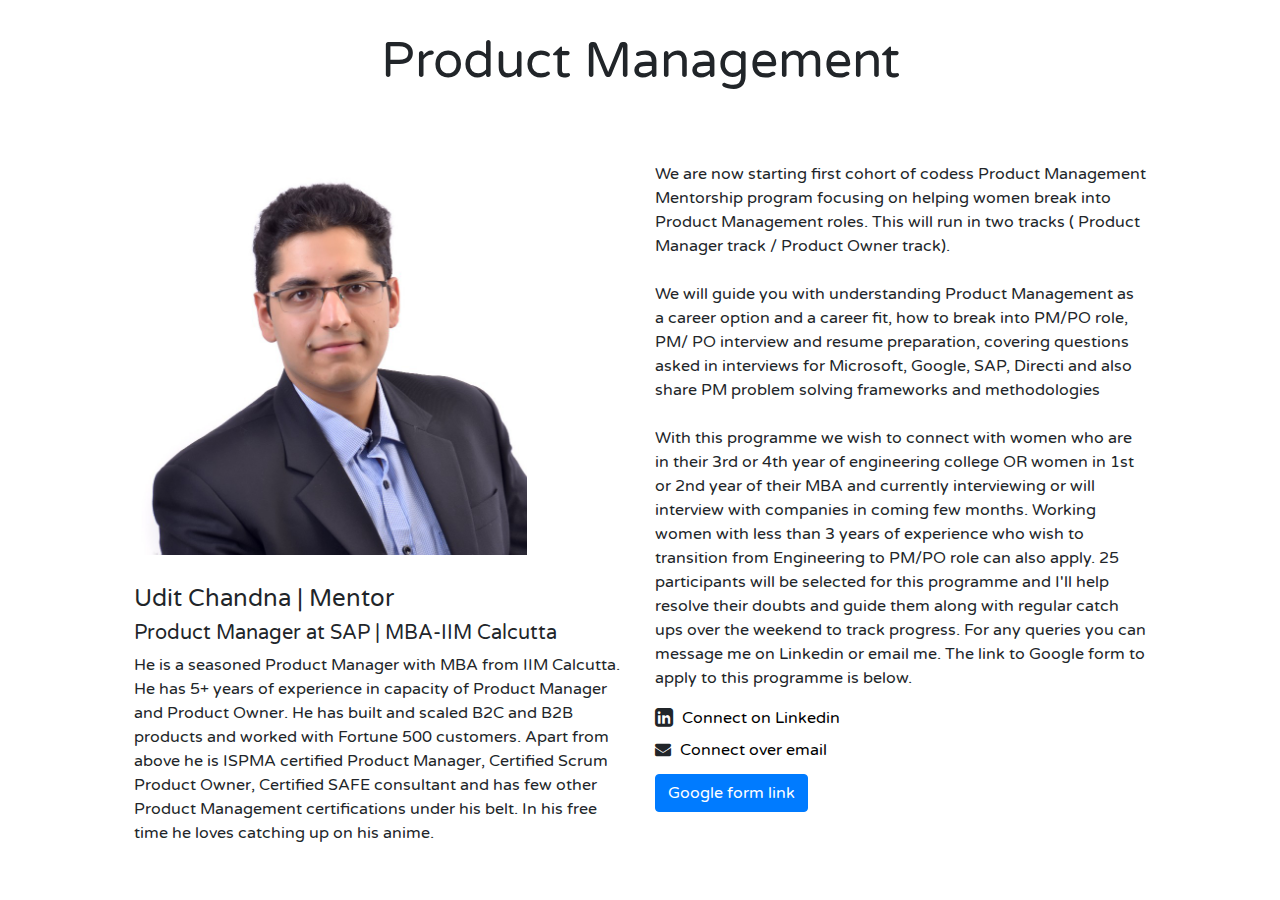
<file: pm.html>
<!DOCTYPE html>
<html lang="en">
<head>
    <meta charset="UTF-8">
    <title>Codess.Cafe</title>

    <meta charset="utf-8">
    <meta name="viewport" content="width=device-width, initial-scale=1">

    <meta property="og:url"         content="Codess.Cafe/" />
    <meta property="og:type"        content="website" />
    <meta property="og:description" content="CPro-bono mentorship by Aarnav Jindal for collegiate women in tech, helping them unlock their true potential." />
    <meta property="og:image"       content="images/logo.jpg/" />
    <meta property="og:title"       content="Codess.Cafe" />
    <link rel="shortcut icon"       href="images/logo.jpg" />

    <script src="https://code.jquery.com/jquery-3.2.1.slim.min.js" integrity="sha384-KJ3o2DKtIkvYIK3UENzmM7KCkRr/rE9/Qpg6aAZGJwFDMVNA/GpGFF93hXpG5KkN" crossorigin="anonymous"></script>
    <script src="https://cdnjs.cloudflare.com/ajax/libs/popper.js/1.12.3/umd/popper.min.js" integrity="sha384-vFJXuSJphROIrBnz7yo7oB41mKfc8JzQZiCq4NCceLEaO4IHwicKwpJf9c9IpFgh" crossorigin="anonymous"></script>
    <script src="https://ajax.googleapis.com/ajax/libs/jquery/3.3.1/jquery.min.js"></script>
    <script src="https://cdnjs.cloudflare.com/ajax/libs/popper.js/1.14.3/umd/popper.min.js"></script>
    <script src="https://maxcdn.bootstrapcdn.com/bootstrap/4.0.0-beta.2/js/bootstrap.min.js" integrity="sha384-alpBpkh1PFOepccYVYDB4do5UnbKysX5WZXm3XxPqe5iKTfUKjNkCk9SaVuEZflJ" crossorigin="anonymous"></script>
    <link rel="stylesheet" crossorigin="anonymous" href="https://maxcdn.bootstrapcdn.com/bootstrap/4.1.3/css/bootstrap.min.css">
    <link rel="stylesheet" href="css/font-awesome.css">
    <link rel="stylesheet" href="css/custom2.css">
    <link rel="stylesheet" href="css/custom.css">
    <link href="https://fonts.googleapis.com/css?family=Varela+Round" rel="stylesheet">
</head>
<body>
<div>
    <div class="container" style="padding-left: 5%; padding-right: 5%">
        <div class="row">
            <div class="col-lg-12" style="padding-bottom: 3%;padding-top: 3%">
                <h1 class="text-center" style="font-size: 50px">Product Management</h1>
            </div>
        </div>
        <div class="row">
            <div class="col-md-6" style="padding-bottom: 3%;padding-top: 3%">
                <img style="width: 80%; margin-bottom: 30px" src="images/mentor/15.jpg">
                <h4>Udit Chandna | Mentor</h4>
                <h5>Product Manager at SAP | MBA-IIM Calcutta</h5>
                <span>He is a seasoned Product Manager with MBA from IIM Calcutta. He has 5+ years of
                    experience in capacity of Product Manager and Product Owner. He
                    has built and scaled B2C and B2B products and worked with Fortune 500 customers.
                    Apart from above he is ISPMA certified Product Manager, Certified Scrum Product
                    Owner, Certified SAFE consultant and has few other Product Management certifications
                    under his belt. In his free time he loves catching up on his anime.</span>
            </div>
            <div class="col-md-6" style="padding-bottom: 3%;padding-top: 3%">
                <span>We are now starting first cohort of codess Product Management Mentorship program
                    focusing on helping women break into Product Management roles. This will run in
                    two tracks ( Product Manager track / Product Owner track).</span>
                <br><br>
                <span>We will guide you with understanding Product Management as a career option and
                    a career fit, how to break into PM/PO role, PM/ PO interview and resume preparation,
                    covering questions asked in interviews for Microsoft, Google, SAP, Directi and
                    also share PM problem solving frameworks and methodologies </span>
                <br><br>
                <span>With this programme we wish to connect with women who are in their 3rd or 4th
                    year of engineering college OR women in 1st or 2nd year of their MBA and currently
                    interviewing or will interview with companies in coming few months. Working women
                    with less than 3 years of experience who wish to transition from Engineering
                    to PM/PO role can also apply. 25 participants will be selected for this programme
                    and I'll help resolve their doubts and guide them along with regular catch ups
                    over the weekend to track progress. For any queries you can message me on Linkedin
                    or email me. The link to Google form to apply to this programme is below.</span>
                <div>
                    <i class="fa fa-lg fa-linkedin-square" style="margin-top: 20px; margin-right: 5px"></i>
                    <a href="https://www.linkedin.com/in/uditchandna/" style="color: black;">Connect on Linkedin</a>
                </div>
                <div>
                    <i class="fa fa-md fa-envelope" style="margin-top: 12px; margin-right: 5px"></i>
                    <a href="mailto: uditc2016@email.iimcal.ac.in" style="color: black">Connect over email</a>
                </div>
                <div style="margin-top: 12px;">
                    <a href="https://docs.google.com/forms/d/e/1FAIpQLSfaA-p9EaN5jhkzxyVJVkVfErNYqXyAIogOK2dgFbBEHtJggA/viewform?usp=sf_link" type="button" class="btn btn-primary">Google form link</a>
                </div>
            </div>
        </div>
    </div>
</div>
</body>
</html>
</file>
<file: css/custom2.css>
body,html{
    width: 100%;
    height: 100%;
    font-family: 'Varela Round', sans-serif;
}

.box{
    display: flex;
    justify-content: center;
    align-items: center;
    padding: 4%;
}
.text-msg{
    padding: 5px 15px;
    margin-top: 10px;
    margin-bottom: 10px;
}

.short-text{
    display: none;
}

@media (max-width: 992px) and (min-width : 768px) {
    .short-text { display: inline-block; }
    .full-text { display: none; }
}

@media (max-width : 768px) {
    .img-vis {display: none }
}

.jd-sel{
    width: 100%;
    display: block;

}
.jd-sel.btn {
    border: none;
    outline: none;
    padding: 10px 16px;
    cursor: pointer;
}
.jd-sel.btn:focus{
    outline: 0 !important;
    box-shadow: none !important;
}
.jd-sel.btn:hover{
    background-color: #f1f1f1;
}
.jd-sel.active {
    background-color: #f7f7f7;
}
.bg-start {
    background-image: url("../images/bg.png");
    height: 100%;
    background-position: center;
    background-repeat: no-repeat;
    background-size: cover;
}
.about-item{
    border-radius: 5px;
    padding-top: 30px;
    padding-bottom: 30px;
    padding-left: 10px;
    padding-right: 10px;
}
.img-center{
    margin-left: auto;
    margin-right: auto;
    display: block;
    width: 70%;
}
.hover-white {
    position: relative;
    top: 0;
    transition: top ease 0.5s;
}
.hover-gray {
    position: relative;
    top: 0;
    transition: top ease 0.5s;
}
.hover-gray:hover {
    top: -10px;
    box-shadow: 10px 10px 10px #f7f7f7;
}
.hover-white:hover{
    top: -10px;
    box-shadow: 10px 10px 10px #d7d7d7;
}
</file>
<file: css/custom.css>
.bg-white{
    background-color: white;
}

.navbar-custom {
    padding-right: 5px;
    padding-top: 25px;
}

.navbar-custom .navbar-nav > li > a:hover {
    color:#000000;
    -webkit-transition: all 0.3s;
    -moz-transition: all 0.3s;
    transition: all 0.3s;
}

.navbar-custom .navbar-toggle {
    background:#555555;
}
.navbar-custom a {
    color:#555555;
    font-size: x-large;
    font-weight: bolder;
}

.nav-effect li {
    overflow: hidden;
    padding: 0 10px;
}

.nav-effect li a span {
    position: relative;
    display: inline-block;
    -webkit-transition: -webkit-transform 0.3s;
    -moz-transition: -moz-transform 0.3s;
    transition: transform 0.3s;
}

.nav-effect li a span::before {
    position: absolute;
    top: 100%;
    content: attr(data-hover);
    -webkit-transform: translate3d(0,0,0);
    -moz-transform: translate3d(0,0,0);
    transform: translate3d(0,0,0);
}

.nav-effect li a:hover span,
.nav-effect li a:focus span {
    -webkit-transform: translateY(-100%);
    -moz-transform: translateY(-100%);
    transform: translateY(-100%);
}
.carousel-indicators-round li {
    border-radius: 15px;
    margin: 1px 7px;
    height: 15px;
    max-width: 15px;
    border: 1px solid #FFF;
    background-color: transparent;
}
.carousel-indicators .active {
    background-color: #fff;
    max-width: 15px;
    margin: 0 7px;
    height: 15px;
}

.carousel-item img {
    width:100%
}
.carousel-inner .item {
    transition-property: opacity;
}
.carousel-inner .item,
.carousel-inner .active.left,
.carousel-inner .active.right {
    opacity: 0;
}
.carousel-inner .active,
.carousel-inner .next.left,
.carousel-inner .prev.right {
    opacity: 1;
}
.carousel-inner .next,
.carousel-inner .prev,
.carousel-inner .active.left,
.carousel-inner .active.right {
    left: 0;
    -webkit-transform: translate3d(0, 0, 0);
    transform: translate3d(0, 0, 0);
}
.carousel-control {
    z-index: 2;
}
.color-main{
    color: #e0218a;
}

.bg-main{
    background-color: #e0218a;
}

.bg-transparent{
    opacity: 0;
}

.color-grey{
    color: #9e9e9e;
}

.color-text{
    color: #4e6ee3;
}
.achieve {
    position: relative;
    top: 0;
    transition: top ease 0.5s;
    box-shadow: 0 10px 10px #eeeeee;
}
.achieve:hover {
    top: -10px;
    box-shadow: 0 10px 10px #cccccc;
}

.card-container {
    padding: 20px;
}

.card {
    border-radius: 15px;
    height: 350px;
    padding: 50px;
}

.mentor-card-container {
    padding: 20px;
}

.mentor-card {
    border-width: 1px;
    height: 140px;
    padding: 30px;
}

.mentor-img {
    height: 80px;
    width: 80px;
    border-radius: 40px;
}

.mentor-name {
    font-size: 16px;
    margin-left: 15px;
    font-weight: bold;
}

.mentor-college {
    font-size: 12px;
    margin-left: 15px;
}

.mentor-job {
    font-size: 14px;
    margin-left: 15px;
}

.codess-img {
    height: 50px;
    width: 50px;
    border-radius: 25px;
}

.codess-name {
    font-size: 16px;
    margin-left: 10px;
    font-weight: bold;
}

.codess-college {
    font-size: 12px;
    margin-left: 10px;
}

.review {
    margin-top: 30px;
    height: 100px;
    font-size: 13px;
    overflow: scroll;
    overflow-x: hidden;
    overflow-y: hidden;
}

.review:hover {
    overflow-y: visible;
}

.tag {
    height: 25px;
    float: right;
}

.mentor-tag {
    height: 20px;
    float: right;
}

.company-container {
    margin-top: 25px;
}

.codess-company {
    margin-left: 10px;
    height: 30px;
}
</file>
